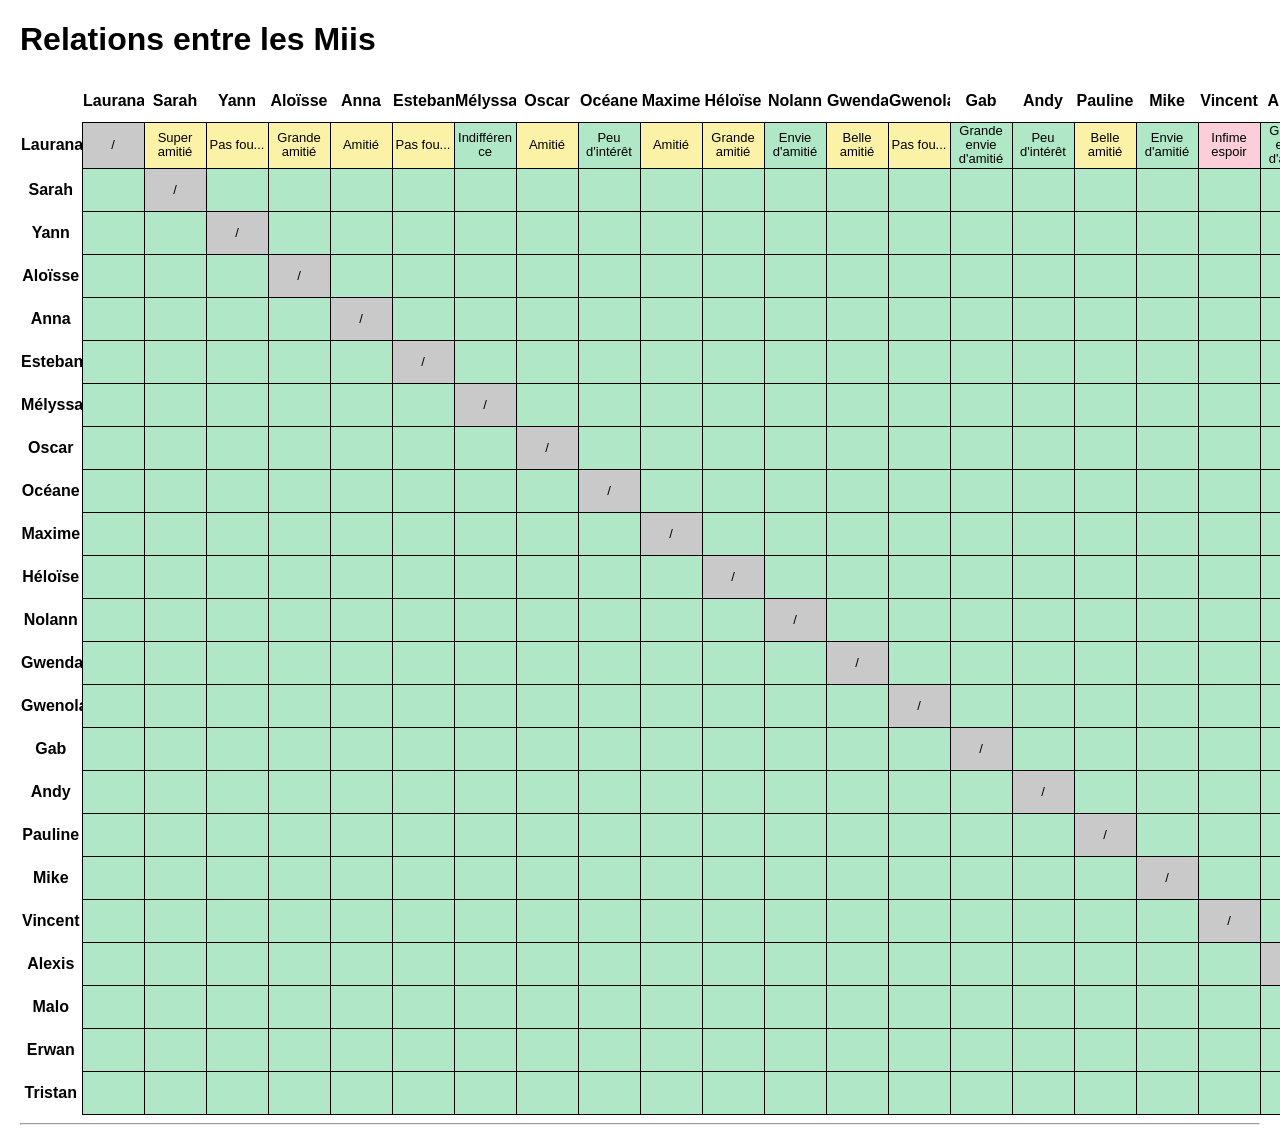
<file: relations.html>
<!DOCTYPE html>
<html lang="fr">
<head>
<meta charset="UTF-8">
<meta name="viewport" content="width=device-width, initial-scale=1.0">

<title>Relations</title>

<link rel="stylesheet" href="css/relations.css">
</head>

<body>

<h1>Relations entre les Miis</h1>

<table id="relationTable">

</table>

<hr>
<!-- 
<div class="selectors">

<select id="mii1"></select>

<select id="mii2"></select>

<button id="showRelation">
Voir la relation
</button>

</div>

<div id="result"></div>
-->

<script src="js/relations.js"></script>

</body>
</html>
</file>
<file: css/relations.css>
body{
    font-family:Arial,sans-serif;
    margin:20px;
}

table {
    border-collapse: collapse;
    table-layout: fixed; /* IMPORTANT */
    width: 100%;
}

th, td {
    width: 60px;        /* largeur fixe */
    height: 40px;
    text-align: center;
    vertical-align: middle;
    overflow: hidden;
}

td {
    width: 60px;
    height: 40px;
    text-align: center;
    vertical-align: middle;
    border: 1px solid #000;

    overflow: hidden;
}

.selectors{
    margin-top:30px;
}

.cell-text {
    font-size: 13px;
    display: block;

    white-space: normal;      /* autorise les retours à la ligne */
    word-wrap: break-word;    /* coupe les mots longs si besoin */
    overflow-wrap: break-word;

    line-height: 1.1;
}
</file>
